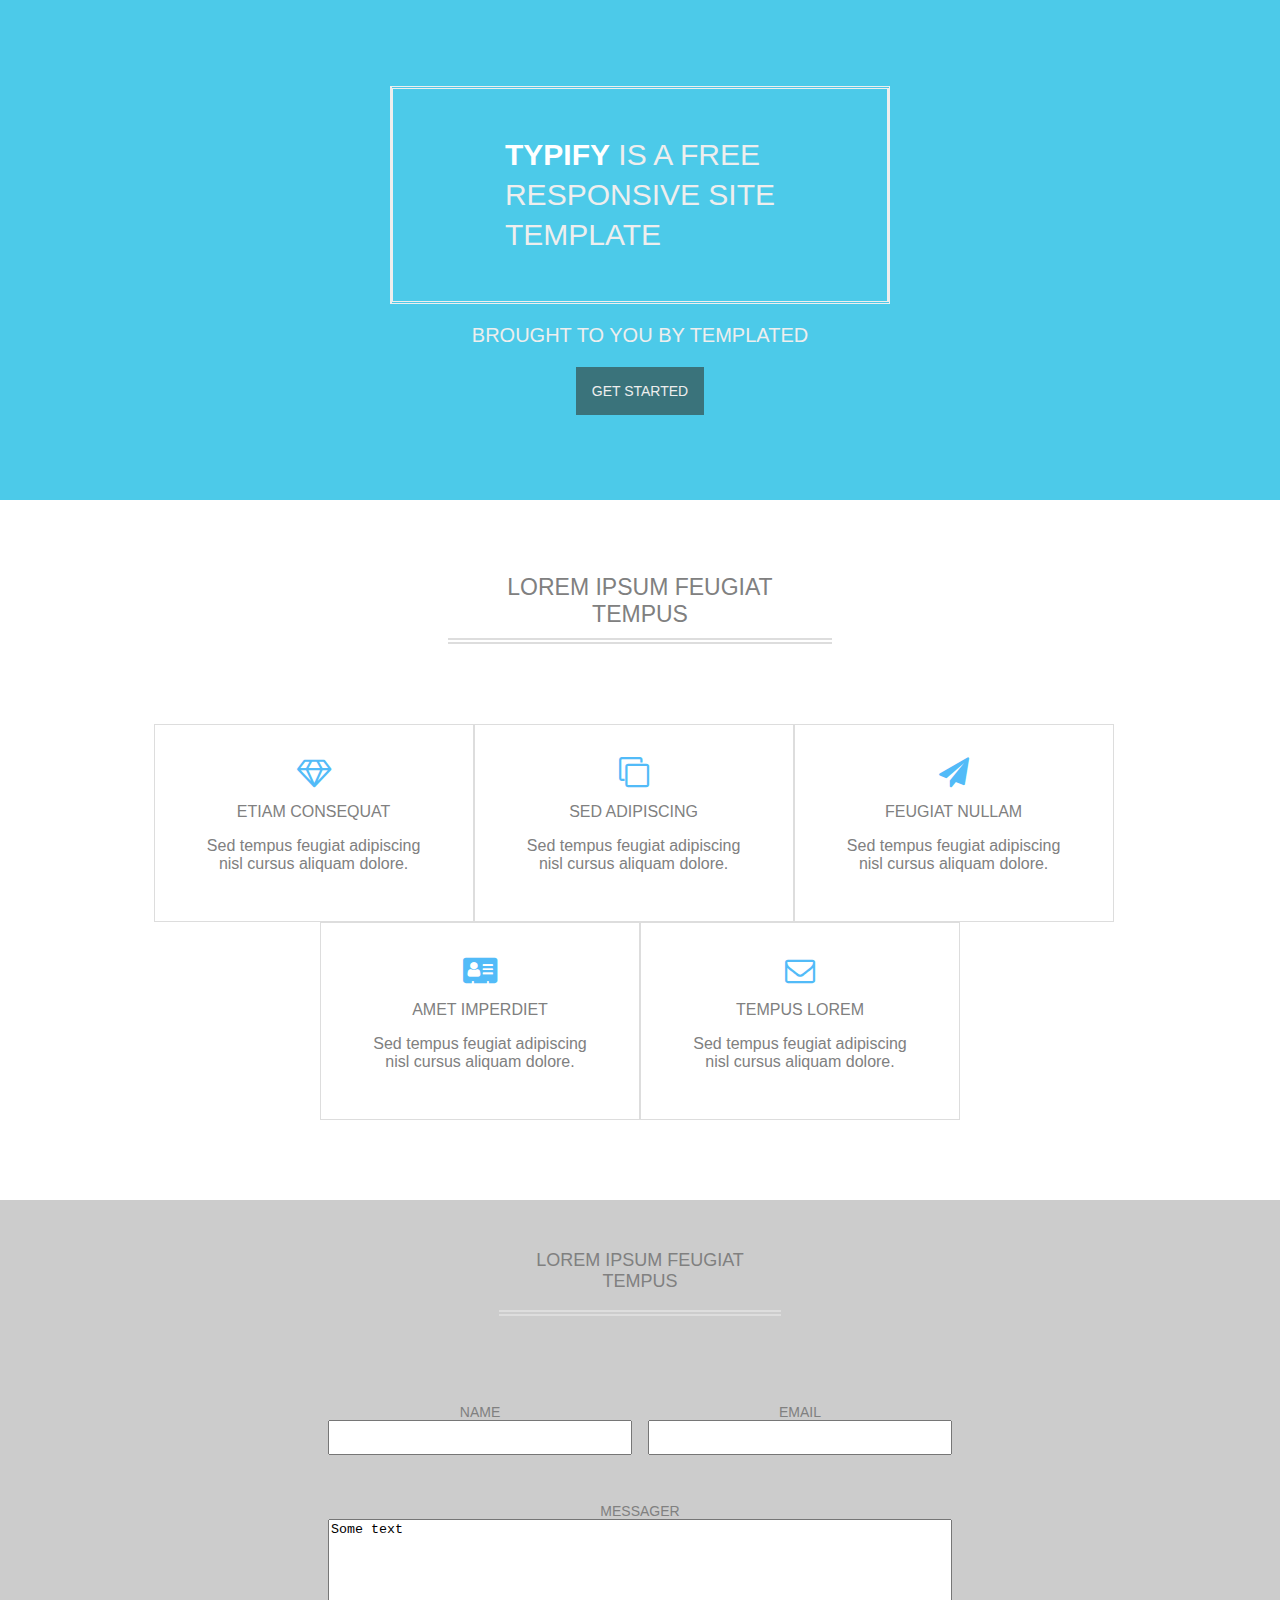
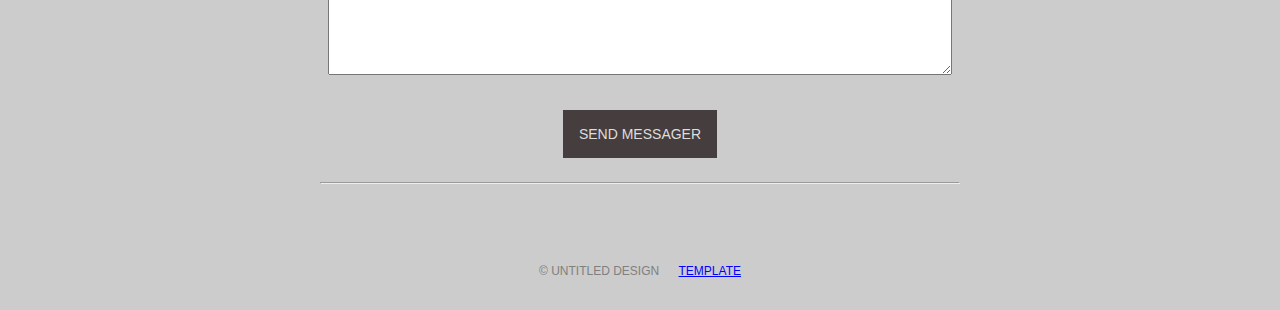
<file: baitap/index.html>
<!DOCTYPE html>
<html lang="en">
<head>
	<meta charset="UTF-8">
	<title>img 1 | Nguyen Thanh Dung</title>
	<link rel="stylesheet" href="https://cdnjs.cloudflare.com/ajax/libs/font-awesome/4.7.0/css/font-awesome.min.css">
	<link rel="stylesheet" href="index.css">
</head>
<body>
	<!-- HEADER  -->
	<div class="header">
		<div class="box-text">
			<p><span style="color: white; font-weight: bold">TYPIFY</span> IS A FREE<br> RESPONSIVE SITE <br> TEMPLATE</p>
		</div>
		<p>BROUGHT TO YOU BY TEMPLATED</p>
		<a href="#">GET STARTED</a>
	</div>	

	<!-- CONTAINER -->
	<div class="container">
		<div class="heading">
			<p>LOREM IPSUM FEUGIAT TEMPUS</p>
		</div>

		<div class="boxtext-icon">
			<i class="fa fa-diamond"></i>
			<div class="text">
				<p>ETIAM CONSEQUAT</p>
				<p>Sed tempus feugiat adipiscing <br> nisl cursus aliquam dolore.</p>
			</div>
		</div>

		<div class="boxtext-icon">
			<i class="fa fa-clone"></i>
			<div class="text">
				<p>SED ADIPISCING</p>
				<p>Sed tempus feugiat adipiscing <br> nisl cursus aliquam dolore.</p>
			</div>
		</div>

		<div class="boxtext-icon">
			<i class="fa fa-paper-plane"></i>
			<div class="text">
				<p>FEUGIAT NULLAM</p>
				<p>Sed tempus feugiat adipiscing <br> nisl cursus aliquam dolore.</p>
			</div>
		</div>

		<div class="boxtext-icon">
			<i class="fa fa-vcard"></i>
			<div class="text">
				<p>AMET IMPERDIET</p>
				<p>Sed tempus feugiat adipiscing <br> nisl cursus aliquam dolore.</p>
			</div>
		</div>

		<div class="boxtext-icon">
			<i class="fa fa-envelope-o"></i>
			<div class="text">
				<p>TEMPUS LOREM</p>
				<p>Sed tempus feugiat adipiscing <br> nisl cursus aliquam dolore.</p>
			</div>
		</div>
	</div>
	<div class="footer">
		<div class="heading">
			<p>LOREM IPSUM FEUGIAT TEMPUS</p>
		</div>
		<form action="#">
			<div class="row">
				<label for="name">NAME</label>
				<input type="text">
			</div>
			<div class="row">
				<label for="email">EMAIL</label>
				<input type="text">
			</div>
			<div class="row">
				<label for="email">MESSAGER</label>
				<textarea name="messager" id="messager" cols="30" rows="10">Some text</textarea>
			</div>
			<div class="row">
				<a class="send" href="#">SEND MESSAGER</a>
			</div>
			
		</form>
		<div class="bottom">
			<hr>
			&copy UNTITLED DESIGN <a href="#">TEMPLATE</a>
		</div>
	</div>
</body>
</html>
</file>
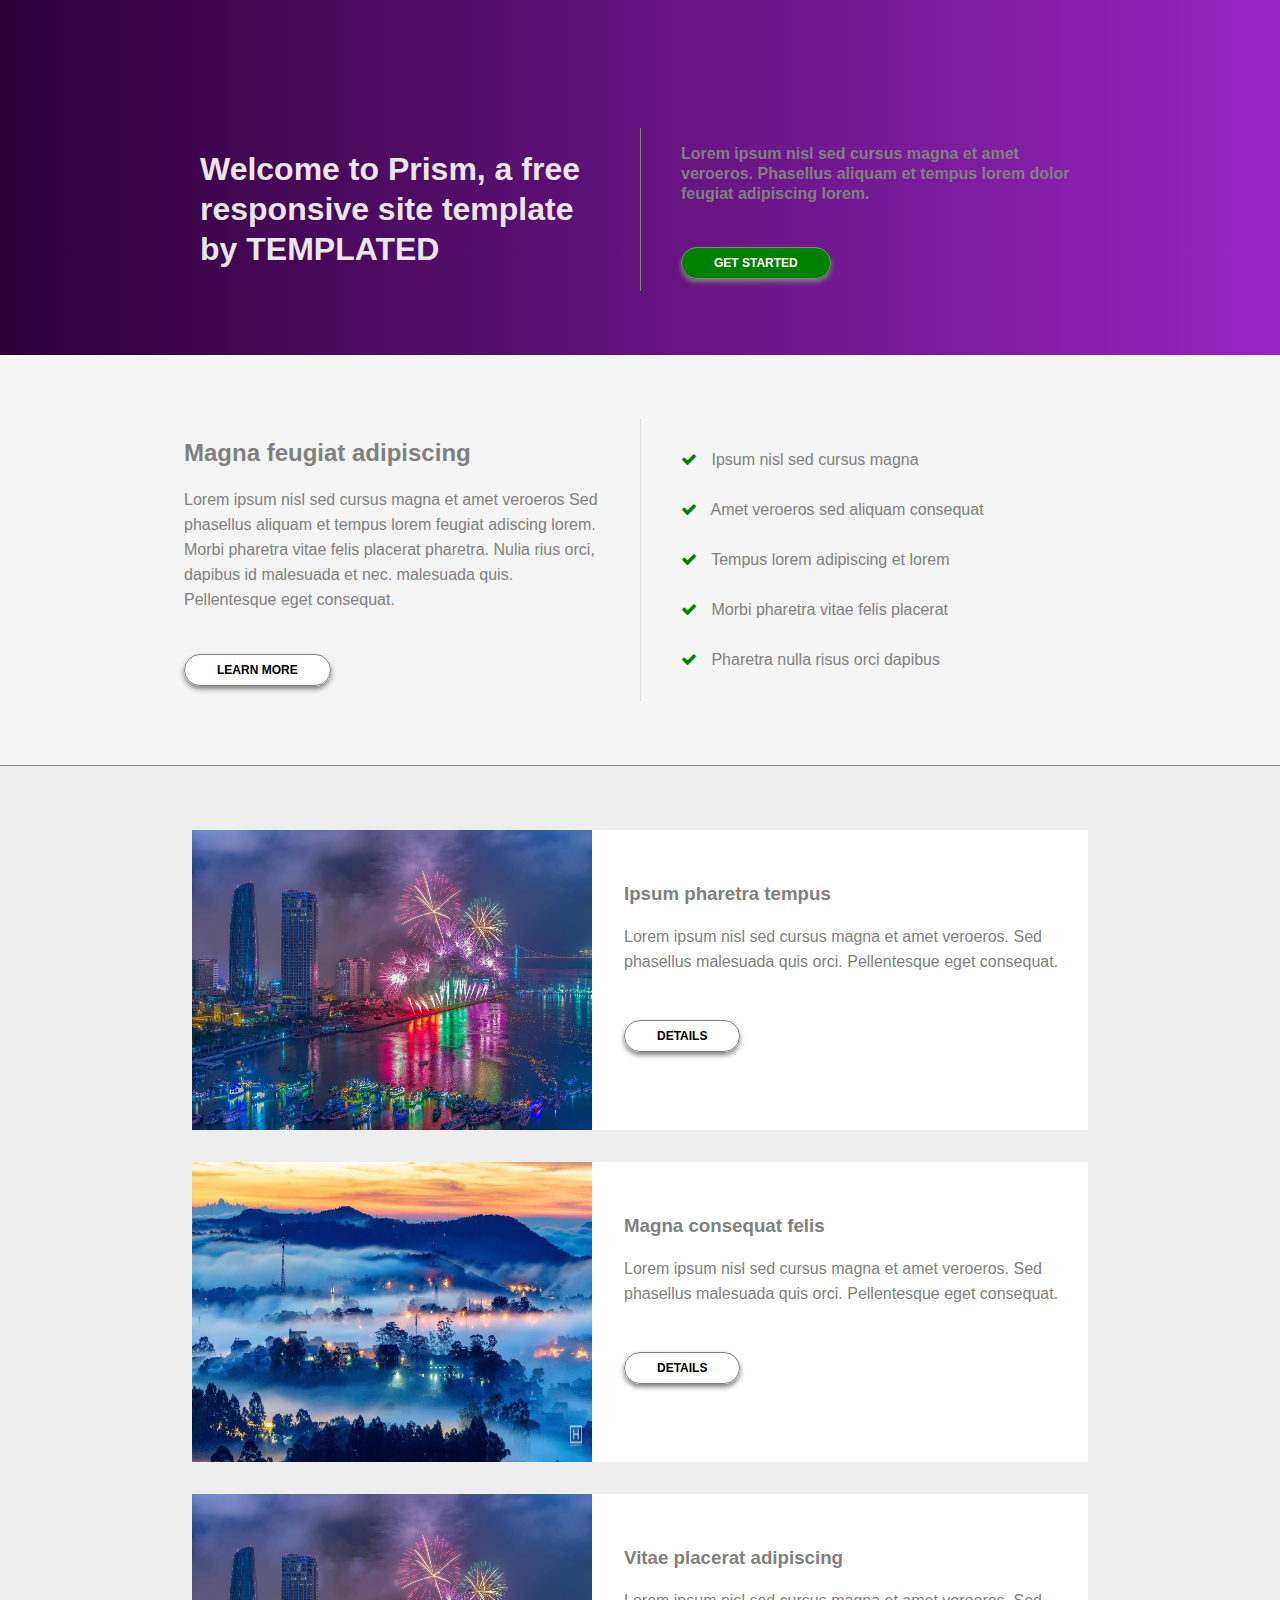
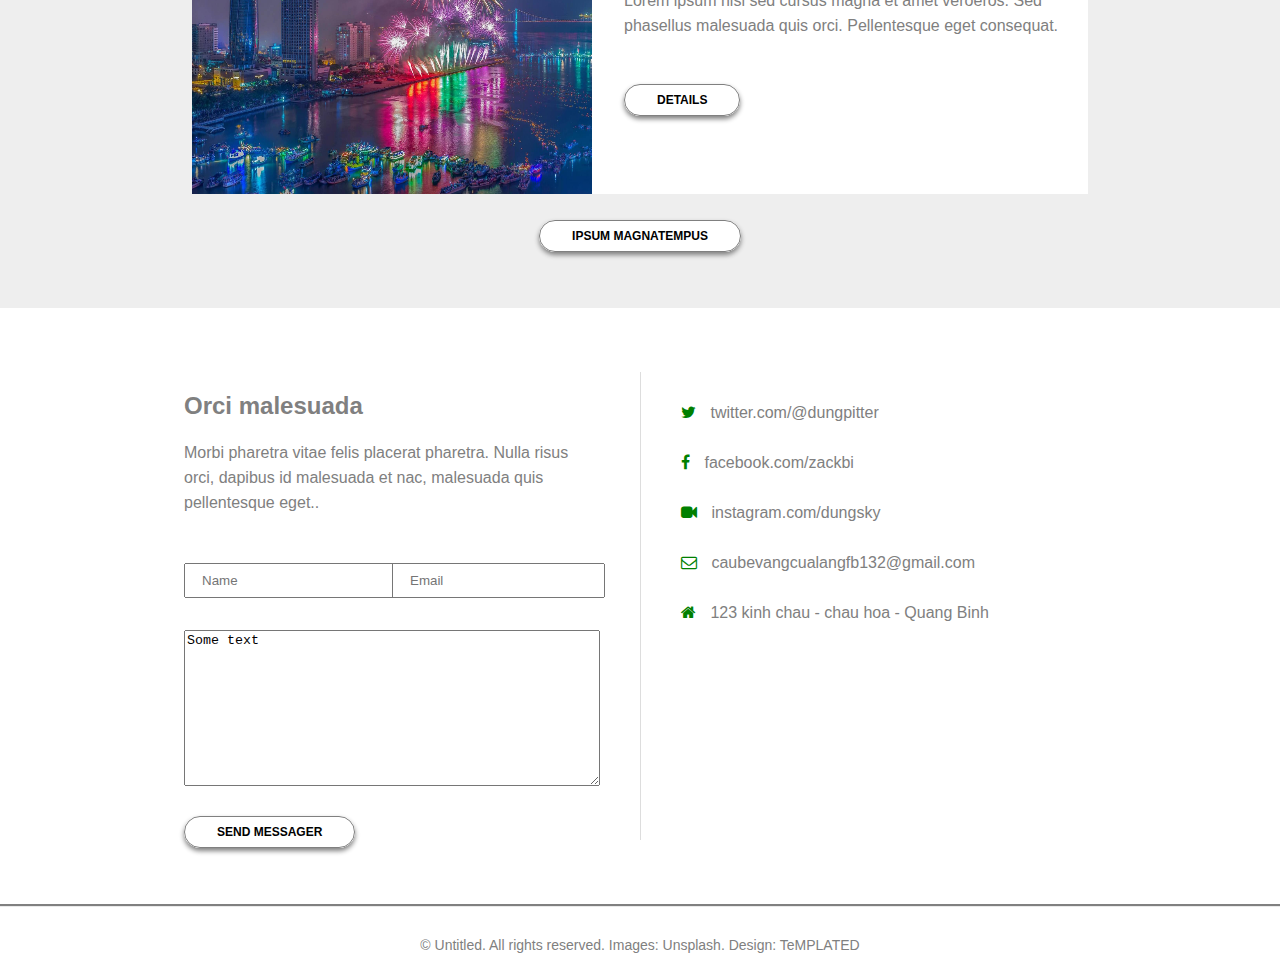
<file: baitap/index2.html>
<!DOCTYPE html>
<html lang="en">
<head>
	<meta charset="UTF-8">
	<title>Index 2 | Nguyen Thanh Dung</title>
	<link rel="stylesheet" href="https://cdnjs.cloudflare.com/ajax/libs/font-awesome/4.7.0/css/font-awesome.min.css">
	<link rel="stylesheet" href="index2.css">
</head>
<body>
	<div class="header">
		<div class="left">
			<h1>Welcome to Prism, a free responsive site template <br>by TEMPLATED</h1>
		</div>
		<div class="right">
			<p>Lorem ipsum nisl sed cursus magna et amet veroeros. Phasellus aliquam et tempus lorem dolor feugiat adipiscing lorem.</p>
			<a class="get" href="#">GET STARTED</a>
		</div>	
	</div>
	<!-- html CONTAINER -->
	<div class="container">
		<div class="top">
			<div class="left">
				<h2>Magna feugiat adipiscing</h2>
				<p>Lorem ipsum nisl sed cursus magna et amet veroeros Sed phasellus aliquam et tempus lorem feugiat adiscing lorem. Morbi pharetra vitae felis placerat pharetra. Nulia rius orci, dapibus id malesuada et nec. malesuada quis. Pellentesque eget consequat.</p>
				<a class="get" href="#">LEARN MORE</a>
			</div>
			<div class="right">
				<ul>
					<li>
						<i class="fa fa-check"></i>
						Ipsum nisl sed cursus magna
					</li>
					<li>
						<i class="fa fa-check"></i>
						Amet veroeros sed aliquam consequat
					</li>
					<li>
						<i class="fa fa-check"></i>
						Tempus lorem adipiscing et lorem
					</li>
					<li>
						<i class="fa fa-check"></i>
						Morbi pharetra vitae felis placerat
					</li>
					<li>
						<i class="fa fa-check"></i>
						Pharetra nulla risus orci dapibus
					</li>
				</ul>
			</div>
		</div>
		<div class="center">
			<div class="box-img">
				<img src="images/daNang.jpg" alt="dungpitter">
				<div class="text">
					<h3>Ipsum pharetra tempus</h3>
					<p>Lorem ipsum nisl sed cursus magna et amet veroeros. Sed phasellus malesuada quis orci. Pellentesque eget consequat.</p>
					<a href="#" class="get">DETAILS</a>
				</div>
			</div>
			<div class="box-img">
				<img src="images/background.jpg" alt="dungpitter">
				<div class="text">
					<h3>Magna consequat felis</h3>
					<p>Lorem ipsum nisl sed cursus magna et amet veroeros. Sed phasellus malesuada quis orci. Pellentesque eget consequat.</p>
					<a href="#" class="get">DETAILS</a>
				</div>
			</div>
			<div class="box-img">
				<img src="images/daNang.jpg" alt="dungpitter">
				<div class="text">
					<h3>Vitae placerat adipiscing</h3>
					<p>Lorem ipsum nisl sed cursus magna et amet veroeros. Sed phasellus malesuada quis orci. Pellentesque eget consequat.</p>
					<a href="#" class="get">DETAILS</a>
				</div>
			</div>
			<div class="vcl">
			<a href="#" class="get">IPSUM MAGNATEMPUS</a>
			</div>
		</div>
		<div class="bottom"></div>
	</div>
	<div class="footer">
		<div class="top">
			<div class="left">
				<h2>Orci malesuada</h2>
				<p>Morbi pharetra vitae felis placerat pharetra. Nulla risus orci, dapibus id malesuada et nac, malesuada quis pellentesque eget..</p>
				<form action="#">
					<div class="row">
						<input type="text" placeholder="Name">
					</div>
					<div class="row">
						<input type="text" placeholder="Email">
					</div>
					<div class="some">
						<textarea name="messager" id="messager" cols="30" rows="10">Some text</textarea>

					</div>
				</form>
				<a class="get" href="#">SEND MESSAGER</a>
			</div>
			<div class="right">
				<ul>
					<li>
						<i class="fa fa-twitter"></i>
						twitter.com/@dungpitter
					</li>
					<li>
						<i class="fa fa-facebook"></i>
						facebook.com/zackbi
					</li>
					<li>
						<i class="fa fa-video-camera"></i>
						instagram.com/dungsky
					</li>
					<li>
						<i class="fa fa-envelope-o"></i>
						caubevangcualangfb132@gmail.com
					</li>
					<li>
						<i class="fa fa-home"></i>
						123 kinh chau - chau hoa - Quang Binh
					</li>
				</ul>
			</div>
		</div>
	</div>
	<div class="banquyen">
	<p>&copy Untitled. All rights reserved. Images: Unsplash. Design: TeMPLATED</p>
	</div>
</body>
</html>
</file>
<file: baitap/index.css>
*{
	box-sizing: border-box;
}
body{
	margin: 0;
	padding: 0;
	font-family: "Roboto", sans-serif;
	width: 100%;
	height: 100vh;
}
/* CSS HEADER */
.header{
	background-color: #4CCAE9;
	height: 500px;
	display: flex;
	flex-direction: column;
	justify-content: center;
	align-items: center;
	font-size: 30px;
	color: #eee;
}
.header .box-text{
	border-style:double solid;
	padding: 1rem 7rem;
	line-height: 40px;
}
.header>p{
	font-size: 20px;
}
.header a{
	background-color: #3A737B;
	font-size: 14px;
	text-decoration: none;
	color: #eee;
	padding: 1rem;
}

/* CSS CONTAINER */
.container{
	width: 100%;
	overflow: auto;
	background-color: white;
	text-align: center;
	padding-top: 4rem;
	color: gray;
	padding-bottom: 5rem;
}
.container .heading, .footer .heading {
	width: 30%;
	font-size: 23px;
	margin:  0 auto 5rem;
	border-bottom: 6px double #ddd;
}
.container .heading p{
	margin: 10px;
}

.container .boxtext-icon{
	border: 1px solid #ddd;
	width: 25%;
	padding: 2rem;
	float: left;
}
.boxtext-icon:nth-child(2){
	margin-left: 12%;
}
.boxtext-icon:nth-child(5){
	margin-left: 25%;
}
.boxtext-icon i{
	font-size: 30px;
	color: #52BBF8;

}

/* CSS FOOTER */
.footer{
	padding: 2rem 0;
	background-color: #CCCCCC;
	overflow: hidden;
	text-align: center;
	color: gray;
}
.footer .heading {
	width: 22%;
	font-size: 18px;
}
.footer form{
	width: 50%;
	margin: 0 auto;
	font-size: 14px;
}
 form .row{
	width: 50%;
	float: left;
	padding: 0.5rem;
	margin-bottom: 2rem;
}
.row input{
	padding: .5rem .3rem;
	width: 100%;
	display: block;
}
.row:nth-child(3){
	width: 100%;
}
.row:nth-child(4){
	margin-left: 25%;
}
.row #messager{
	width: 100%;
}
form .send{
	text-decoration: none;
	background-color: #463E3E;
	padding: 1rem;
	color: #ddd;
}
.bottom {
	clear: both;
	width: 50%;
	margin-left: 25%;
	font-size: 12px;
}
.bottom hr{
	margin: 1rem 0 5rem;
}
.bottom a{
	margin-left: 1rem;
	color: blue;
}
</file>
<file: baitap/index2.css>
*{
	box-sizing: border-box;
}
body{
	margin: 0;
	padding: 0;
	font-family: "Roboto", sans-serif;
	width: 100%;
	height: 100vh;
}
.header{
	overflow: auto;
	background: linear-gradient(to right, #2D0038, #9725C1);
	display: flex;
	padding: 8rem 10rem 4rem;
}
.header .left, .header .right{
	width: 50%;
	color: #F5F5F5F5;
	font-weight: bold;
	padding: 0 2.5rem;
	line-height: 40px;

}
.header .right {
	color: gray;
	border-left: gray solid 1px;
	line-height: 20px;

	
}
.header .right p, .left p{
	margin-bottom: 3rem;
}
.header .right .get, .left .get, .text .get, .get{
	background-color: green;
	padding: .5rem 2rem;
	border-radius: 2rem;
	text-decoration: none;
	color: white;
	font-size: 12px;
	font-weight: bold;
	box-shadow: 0 3px 5px gray;
}

/* CSS CONTAINER */
.container{
	background-color: #F5F5F5F5;
}
 .top
{
	display: flex;
	padding: 4rem 9rem;
	border-bottom: 1px solid gray;
	box-shadow: 0 1px 1px gray;
}
.top .left, .top .right{
	width: 50%;
	padding: 0 2.5rem;
	color: gray;
}
.top .left p{
	line-height: 25px;
}
.left .get, .text .get, .get {
	background-color: white;
	color: black;
	border:  1px solid gray;
}
.top .right{
	border-left: #ddd solid 1px;
}
.top .right ul{
	padding: 0;
	list-style-type: none;
	line-height: 50px;
}
.top .right ul i{
	color: green;
	margin-right: 10px;
}

.center{
	background-color: #eee;
	padding: 2rem 0;

}
.box-img {
	width: 70%;
	background-color: white;
	margin: 2rem auto;
	display: flex;
}
.box-img .text{
	color: gray;
	margin: 2rem 0 0 2rem ;
	line-height: 25px;

}
.text p{
	margin-bottom: 3rem;
}
.box-img img{
	width: 400px;
	height: 300px;
}
.vcl{
	text-align: center;
	margin: 2rem;
}
form {
	/* display: flex; */
}
.row{
	width: 50%;
	margin-bottom: 2rem;
	float: left;
}
.row input {
	padding: .5rem 1rem;
}
.some textarea{
	margin-bottom: 2rem;
	width: 100%;
}
.banquyen{
	text-align: center;
	color: gray;
	font-size: 14px;
	margin: 2rem 0;
}
</file>
